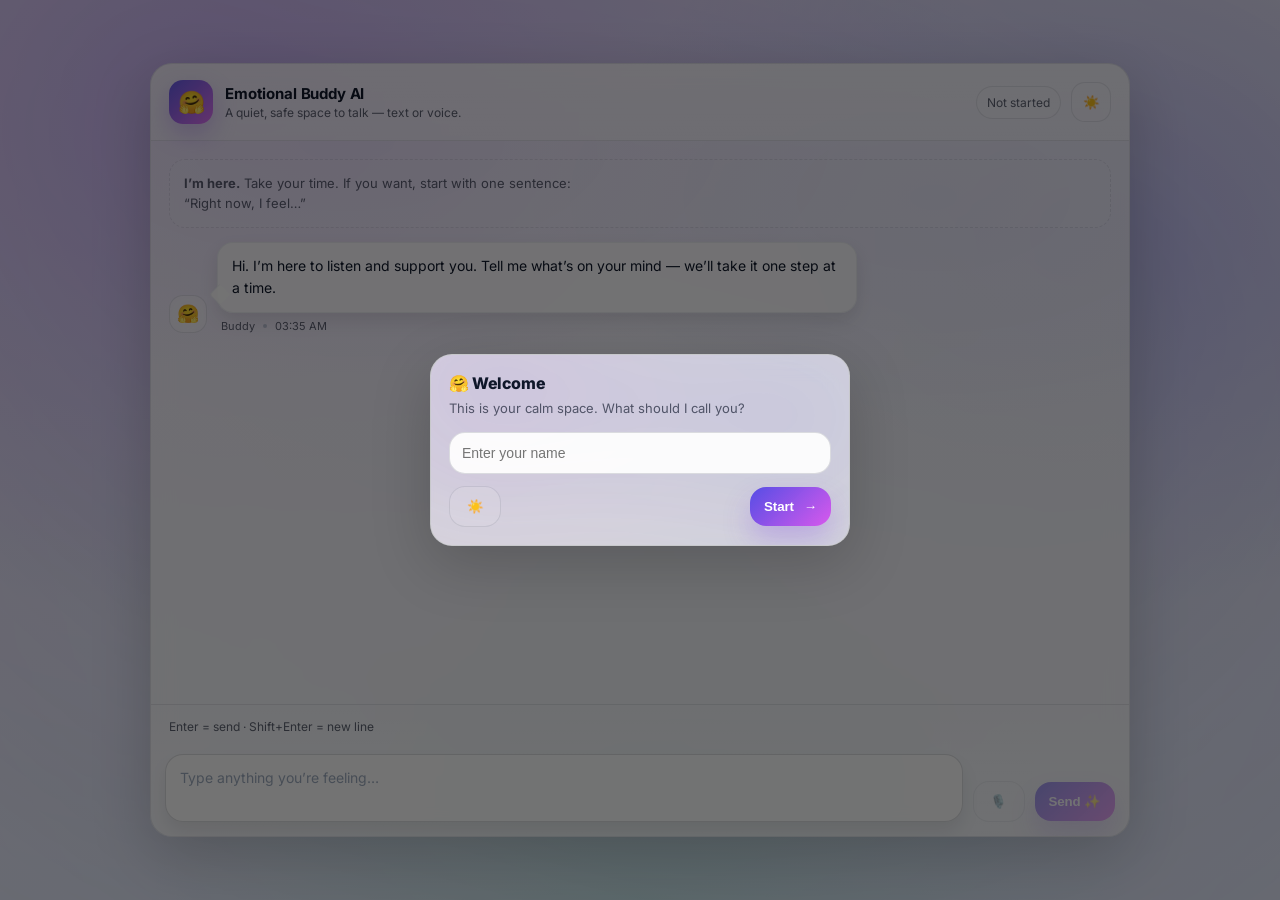
<file: index.html>
<!DOCTYPE html>
<html lang="en">
<head>
  <meta charset="UTF-8" />
  <meta name="viewport" content="width=device-width, initial-scale=1.0" />
  <title>Emotional Buddy AI</title>

  <!-- Fonts -->
  <link rel="preconnect" href="https://fonts.googleapis.com">
  <link rel="preconnect" href="https://fonts.gstatic.com" crossorigin>
  <link href="https://fonts.googleapis.com/css2?family=Inter:wght@400;500;600;700&display=swap" rel="stylesheet">

  <style>
    /* -------------------------
      Design System: Midnight Companion (Light + Dark)
    -------------------------- */
    :root {
      --font: "Inter", system-ui, -apple-system, Segoe UI, Roboto, Arial, sans-serif;
      --radius-xl: 22px;
      --radius-lg: 16px;
      --radius-md: 14px;

      --shadow-soft: 0 18px 60px rgba(0,0,0,0.18);
      --shadow-card: 0 10px 24px rgba(0,0,0,0.12);
      --shadow-bubble: 0 8px 18px rgba(0,0,0,0.10);

      --translucent: rgba(255,255,255,0.55);
      --blur: blur(12px);

      /* Light theme */
      --bg0: #f7f7fb;
      --bg1: #eef0ff;
      --panel: rgba(255,255,255,0.75);
      --panelBorder: rgba(30,41,59,0.10);

      --text: #0f172a;
      --muted: rgba(15,23,42,0.66);

      --bubbleBot: rgba(255,255,255,0.85);
      --bubbleUser: linear-gradient(135deg, rgba(79,70,229,0.95), rgba(168,85,247,0.92));
      --bubbleBotText: #0f172a;
      --bubbleUserText: rgba(255,255,255,0.98);

      --accent: #7c3aed;
      --accent2: #4f46e5;
      --ring: rgba(124,58,237,0.28);

      --inputBg: rgba(255,255,255,0.92);
      --inputBorder: rgba(15,23,42,0.14);

      --danger: #ef4444;
      --success: #10b981;
    }

    [data-theme="dark"] {
      --bg0: #070a14;
      --bg1: #0b1224;
      --panel: rgba(17, 24, 39, 0.62);
      --panelBorder: rgba(148,163,184,0.14);

      --text: rgba(255,255,255,0.92);
      --muted: rgba(255,255,255,0.62);

      --bubbleBot: rgba(17, 24, 39, 0.72);
      --bubbleUser: linear-gradient(135deg, rgba(99,102,241,0.92), rgba(217,70,239,0.80));
      --bubbleBotText: rgba(255,255,255,0.92);
      --bubbleUserText: rgba(255,255,255,0.98);

      --accent: #a78bfa;
      --accent2: #60a5fa;
      --ring: rgba(167,139,250,0.28);

      --inputBg: rgba(2,6,23,0.70);
      --inputBorder: rgba(148,163,184,0.18);
    }

    * { box-sizing: border-box; }
    html, body { height: 100%; }
    body {
      margin: 0;
      font-family: var(--font);
      color: var(--text);
      overflow: hidden;
      background:
        radial-gradient(1200px 900px at 20% 10%, rgba(124,58,237,0.25), transparent 60%),
        radial-gradient(900px 700px at 85% 25%, rgba(79,70,229,0.22), transparent 55%),
        radial-gradient(900px 700px at 50% 100%, rgba(16,185,129,0.10), transparent 55%),
        linear-gradient(180deg, var(--bg0), var(--bg1));
      display: grid;
      place-items: center;
      padding: 18px;
    }

    .aurora {
      position: fixed;
      inset: -40%;
      pointer-events: none;
      background:
        radial-gradient(circle at 30% 30%, rgba(124,58,237,0.16), transparent 45%),
        radial-gradient(circle at 70% 40%, rgba(79,70,229,0.14), transparent 45%),
        radial-gradient(circle at 50% 70%, rgba(16,185,129,0.08), transparent 50%);
      filter: blur(60px);
      transform: translateZ(0);
      animation: drift 12s ease-in-out infinite alternate;
      opacity: 0.9;
    }
    @keyframes drift {
      from { transform: translate3d(-1.5%, -1.2%, 0) scale(1.02); }
      to   { transform: translate3d( 1.5%,  1.2%, 0) scale(1.04); }
    }

    .app {
      width: min(980px, 96vw);
      height: min(86vh, 820px);
      border-radius: var(--radius-xl);
      background: var(--panel);
      border: 1px solid var(--panelBorder);
      box-shadow: var(--shadow-soft);
      backdrop-filter: var(--blur);
      -webkit-backdrop-filter: var(--blur);
      overflow: hidden;
      display: grid;
      grid-template-rows: auto 1fr auto;
      position: relative;
    }

    .header {
      display: flex;
      align-items: center;
      justify-content: space-between;
      gap: 14px;
      padding: 16px 18px;
      border-bottom: 1px solid var(--panelBorder);
      background: linear-gradient(180deg, rgba(255,255,255,0.10), transparent);
    }

    .brand {
      display: flex;
      align-items: center;
      gap: 12px;
      min-width: 0;
    }

    .logo {
      width: 44px;
      height: 44px;
      border-radius: 14px;
      background: linear-gradient(135deg, rgba(79,70,229,0.88), rgba(217,70,239,0.74));
      box-shadow: 0 10px 24px rgba(124,58,237,0.25);
      display: grid;
      place-items: center;
      color: white;
      font-size: 22px;
      flex: 0 0 auto;
    }

    .brandText { min-width: 0; }
    .title {
      font-size: 15px;
      font-weight: 700;
      letter-spacing: -0.01em;
      margin: 0;
      white-space: nowrap;
      overflow: hidden;
      text-overflow: ellipsis;
    }
    .subtitle {
      margin: 2px 0 0;
      font-size: 12px;
      color: var(--muted);
      white-space: nowrap;
      overflow: hidden;
      text-overflow: ellipsis;
    }

    .headerRight {
      display: flex;
      align-items: center;
      gap: 10px;
      flex: 0 0 auto;
    }

    .chip {
      display: inline-flex;
      align-items: center;
      gap: 8px;
      padding: 8px 10px;
      border-radius: 999px;
      border: 1px solid var(--panelBorder);
      background: rgba(255,255,255,0.08);
      color: var(--muted);
      font-size: 12px;
      user-select: none;
    }

    .iconBtn {
      border: 1px solid var(--panelBorder);
      background: rgba(255,255,255,0.08);
      color: var(--text);
      border-radius: 14px;
      width: 40px;
      height: 40px;
      display: grid;
      place-items: center;
      cursor: pointer;
      transition: transform 0.12s ease, background 0.12s ease, border-color 0.12s ease;
      user-select: none;
    }
    .iconBtn:hover { transform: translateY(-1px); background: rgba(255,255,255,0.12); }
    .iconBtn:active { transform: translateY(0px) scale(0.98); }
    .iconBtn:focus-visible { outline: 3px solid var(--ring); outline-offset: 2px; }

    .messages {
      padding: 18px;
      overflow: auto;
      scroll-behavior: smooth;
      background:
        radial-gradient(900px 400px at 20% 0%, rgba(124,58,237,0.08), transparent 60%),
        radial-gradient(700px 380px at 80% 10%, rgba(79,70,229,0.06), transparent 60%),
        linear-gradient(180deg, rgba(255,255,255,0.02), transparent);
    }

    .messages::-webkit-scrollbar { width: 10px; }
    .messages::-webkit-scrollbar-thumb {
      background: rgba(148,163,184,0.28);
      border-radius: 999px;
      border: 2px solid rgba(0,0,0,0);
      background-clip: content-box;
    }
    .messages::-webkit-scrollbar-thumb:hover { background: rgba(148,163,184,0.40); background-clip: content-box; }

    .emptyState {
      border: 1px dashed var(--panelBorder);
      background: rgba(255,255,255,0.06);
      padding: 14px 14px;
      border-radius: var(--radius-lg);
      color: var(--muted);
      font-size: 13px;
      line-height: 1.5;
      margin-bottom: 14px;
    }

    .msgRow {
      display: flex;
      gap: 10px;
      margin: 12px 0;
      align-items: flex-end;
      animation: popIn 0.18s ease-out;
    }
    @keyframes popIn {
      from { opacity: 0; transform: translateY(8px); }
      to   { opacity: 1; transform: translateY(0); }
    }
    .msgRow.user { justify-content: flex-end; }

    .avatar {
      width: 38px;
      height: 38px;
      border-radius: 14px;
      display: grid;
      place-items: center;
      flex: 0 0 auto;
      border: 1px solid var(--panelBorder);
      background: rgba(255,255,255,0.08);
      backdrop-filter: var(--blur);
      -webkit-backdrop-filter: var(--blur);
      font-size: 18px;
    }

    .bubbleWrap {
      max-width: min(74%, 640px);
      display: grid;
      gap: 6px;
    }
    .bubble {
      position: relative;
      padding: 12px 14px;
      border-radius: 16px;
      box-shadow: var(--shadow-bubble);
      line-height: 1.6;
      white-space: pre-wrap;
      word-wrap: break-word;
      font-size: 14px;
    }
    .bubble.bot {
      background: var(--bubbleBot);
      color: var(--bubbleBotText);
      border: 1px solid rgba(148,163,184,0.14);
    }
    .bubble.user {
      background: var(--bubbleUser);
      color: var(--bubbleUserText);
      border: 1px solid rgba(255,255,255,0.16);
    }

    .bubble.bot::after {
      content: "";
      position: absolute;
      left: -6px;
      bottom: 10px;
      width: 14px;
      height: 14px;
      background: var(--bubbleBot);
      border-left: 1px solid rgba(148,163,184,0.14);
      border-bottom: 1px solid rgba(148,163,184,0.14);
      transform: rotate(45deg);
      border-bottom-left-radius: 4px;
    }
    .bubble.user::after {
      content: "";
      position: absolute;
      right: -6px;
      bottom: 10px;
      width: 14px;
      height: 14px;
      background: linear-gradient(135deg, rgba(99,102,241,0.92), rgba(217,70,239,0.80));
      border-right: 1px solid rgba(255,255,255,0.16);
      border-top: 1px solid rgba(255,255,255,0.16);
      transform: rotate(45deg);
      border-top-right-radius: 4px;
    }

    .meta {
      font-size: 11px;
      color: var(--muted);
      display: flex;
      gap: 8px;
      align-items: center;
      padding: 0 4px;
    }
    .meta .dot {
      width: 4px; height: 4px;
      border-radius: 999px;
      background: rgba(148,163,184,0.55);
    }

    .typingDots {
      display: inline-flex;
      gap: 6px;
      padding: 4px 2px;
      align-items: center;
    }
    .typingDots span {
      width: 6px; height: 6px;
      border-radius: 999px;
      background: rgba(148,163,184,0.65);
      animation: blink 1s infinite ease-in-out;
    }
    .typingDots span:nth-child(2) { animation-delay: 0.15s; }
    .typingDots span:nth-child(3) { animation-delay: 0.30s; }
    @keyframes blink {
      0%, 100% { transform: translateY(0); opacity: 0.55; }
      50% { transform: translateY(-3px); opacity: 1; }
    }

    .composer {
      border-top: 1px solid var(--panelBorder);
      padding: 14px;
      background: linear-gradient(180deg, transparent, rgba(255,255,255,0.05));
      display: grid;
      gap: 10px;
    }

    .composerInner {
      display: grid;
      grid-template-columns: 1fr auto;
      gap: 10px;
      align-items: end;
    }

    .inputShell {
      border: 1px solid var(--inputBorder);
      background: var(--inputBg);
      border-radius: 18px;
      padding: 10px 10px;
      display: grid;
      gap: 8px;
      box-shadow: 0 10px 18px rgba(0,0,0,0.08);
    }
    .inputShell:focus-within { outline: 3px solid var(--ring); outline-offset: 2px; }

    textarea {
      width: 100%;
      resize: none;
      border: none;
      outline: none;
      background: transparent;
      color: var(--text);
      font-family: var(--font);
      font-size: 14px;
      line-height: 1.5;
      min-height: 42px;
      max-height: 140px;
      padding: 2px 4px;
    }
    textarea::placeholder { color: rgba(148,163,184,0.9); }

    .composerActions {
      display: flex;
      gap: 10px;
      align-items: center;
      justify-content: flex-end;
    }

    .btn {
      border: none;
      cursor: pointer;
      border-radius: 16px;
      padding: 12px 14px;
      font-weight: 700;
      letter-spacing: -0.01em;
      transition: transform 0.12s ease, filter 0.12s ease;
      user-select: none;
      display: inline-flex;
      align-items: center;
      gap: 10px;
    }
    .btn:active { transform: scale(0.98); }
    .btn:disabled { opacity: 0.55; cursor: not-allowed; }

    .btnPrimary {
      background: linear-gradient(135deg, rgba(79,70,229,0.95), rgba(217,70,239,0.86));
      color: white;
      box-shadow: 0 14px 28px rgba(124,58,237,0.25);
    }
    .btnPrimary:hover { filter: brightness(1.02); transform: translateY(-1px); }

    .btnGhost {
      background: rgba(255,255,255,0.08);
      border: 1px solid var(--panelBorder);
      color: var(--text);
      padding: 12px 12px;
      width: 52px;
      justify-content: center;
    }
    .btnGhost:hover { transform: translateY(-1px); }

    .helperLine {
      display: flex;
      justify-content: space-between;
      gap: 10px;
      padding: 0 4px;
      color: var(--muted);
      font-size: 12px;
      user-select: none;
    }

    .hidden { display: none !important; }

    .modal {
      position: fixed;
      inset: 0;
      background: rgba(0,0,0,0.55);
      display: grid;
      place-items: center;
      padding: 16px;
      z-index: 9999;
    }
    .modalCard {
      width: min(420px, 96vw);
      border-radius: var(--radius-xl);
      background: var(--panel);
      border: 1px solid var(--panelBorder);
      box-shadow: var(--shadow-soft);
      backdrop-filter: var(--blur);
      -webkit-backdrop-filter: var(--blur);
      padding: 18px;
      overflow: hidden;
      position: relative;
    }
    .modalCard::before {
      content: "";
      position: absolute;
      inset: -40%;
      background:
        radial-gradient(circle at 30% 30%, rgba(124,58,237,0.22), transparent 45%),
        radial-gradient(circle at 70% 40%, rgba(79,70,229,0.20), transparent 45%);
      filter: blur(50px);
      opacity: 0.7;
      pointer-events: none;
    }
    .modalInner { position: relative; z-index: 1; }

    .modalTitle {
      display: flex;
      align-items: center;
      gap: 10px;
      margin: 0 0 6px;
      font-size: 16px;
      font-weight: 800;
      letter-spacing: -0.01em;
    }
    .modalText {
      margin: 0 0 14px;
      color: var(--muted);
      font-size: 13px;
      line-height: 1.5;
    }

    .nameInput {
      width: 100%;
      border-radius: 16px;
      padding: 12px 12px;
      border: 1px solid var(--inputBorder);
      background: var(--inputBg);
      color: var(--text);
      outline: none;
      font-size: 14px;
      margin-bottom: 12px;
    }
    .nameInput:focus { outline: 3px solid var(--ring); outline-offset: 2px; }

    .row {
      display: flex;
      gap: 10px;
      align-items: center;
      justify-content: space-between;
    }

    /* Recording pill */
    .recordPill {
      display: inline-flex;
      align-items: center;
      gap: 8px;
      padding: 6px 10px;
      border-radius: 999px;
      border: 1px solid rgba(239,68,68,0.25);
      background: rgba(239,68,68,0.10);
      color: rgba(239,68,68,0.95);
      font-size: 12px;
      font-weight: 700;
    }
    .pulseDot {
      width: 8px; height: 8px;
      border-radius: 999px;
      background: rgba(239,68,68,0.95);
      box-shadow: 0 0 0 0 rgba(239,68,68,0.50);
      animation: pulse 1.2s infinite ease-out;
    }
    @keyframes pulse {
      0% { box-shadow: 0 0 0 0 rgba(239,68,68,0.45); }
      100% { box-shadow: 0 0 0 12px rgba(239,68,68,0.00); }
    }

    @media (max-width: 520px) {
      .bubbleWrap { max-width: 88%; }
      .subtitle { display: none; }
      .chip { display: none; }
    }

    .intentBar {
      display: flex;
      gap: 10px;
      padding: 12px 14px;
      border-top: 1px solid var(--panelBorder);
      background: rgba(255,255,255,0.04);
      backdrop-filter: var(--blur);
      -webkit-backdrop-filter: var(--blur);
    }
    .intentBar .btnGhost {
      width: auto;
      padding: 10px 14px;
    }
  </style>
</head>

<body>
  <div class="aurora"></div>

  <!-- Welcome Modal -->
  <div class="modal" id="modal">
    <div class="modalCard" role="dialog" aria-modal="true" aria-labelledby="welcomeTitle">
      <div class="modalInner">
        <h2 class="modalTitle" id="welcomeTitle">🤗 Welcome</h2>
        <p class="modalText">This is your calm space. What should I call you?</p>

        <input class="nameInput" type="text" id="nameInput" placeholder="Enter your name" autocomplete="name" />

        <div class="row">
          <button class="btn btnGhost" id="modalThemeBtn" type="button" title="Toggle theme" aria-label="Toggle theme">🌙</button>
          <button class="btn btnPrimary" id="startBtn" type="button">
            Start <span aria-hidden="true">→</span>
          </button>
        </div>
      </div>
    </div>
  </div>

  <!-- App -->
  <main class="app" id="app" aria-label="Emotional Buddy AI chat">
    <header class="header">
      <div class="brand">
        <div class="logo" aria-hidden="true">🤗</div>
        <div class="brandText">
          <p class="title">Emotional Buddy AI</p>
          <p class="subtitle">A quiet, safe space to talk — text or voice.</p>
        </div>
      </div>

      <div class="headerRight">
        <div class="chip" id="whoChip">Not started</div>
        <button class="iconBtn" id="themeBtn" type="button" title="Toggle theme" aria-label="Toggle theme">🌙</button>
      </div>
    </header>

    <section class="messages" id="messages">
      <div class="emptyState" id="emptyState">
        <b>I’m here.</b> Take your time. If you want, start with one sentence:
        <br/>“Right now, I feel…”
      </div>

      <div class="msgRow bot">
        <div class="avatar" aria-hidden="true">🤗</div>
        <div class="bubbleWrap">
          <div class="bubble bot">Hi. I’m here to listen and support you. Tell me what’s on your mind — we’ll take it one step at a time.</div>
          <div class="meta"><span>Buddy</span><span class="dot"></span><span id="bootTime"></span></div>
        </div>
      </div>
    </section>

    <footer class="composer" id="composer">
      <div class="helperLine">
        <span id="recordStatus" class="hidden">
          <span class="recordPill"><span class="pulseDot"></span> Recording…</span>
        </span>
        <span>Enter = send · Shift+Enter = new line</span>
      </div>

      <div id="intentMount"></div>

      <div class="composerInner">
        <div class="inputShell">
          <textarea id="userInput" placeholder="Type anything you’re feeling…" disabled></textarea>
        </div>

        <div class="composerActions">
          <button class="btn btnGhost" id="voiceBtn" type="button" title="Tap to start/stop" aria-label="Voice input" disabled>🎙️</button>
          <button class="btn btnPrimary" id="sendBtn" type="button" disabled>Send ✨</button>
        </div>
      </div>
    </footer>
  </main>

  <script>
    // ---------------------------
    // Config (✅ necessary changes)
    // ---------------------------
    // Default: same-origin (works when Flask serves index.html)
    // Override by adding ?api=http://localhost:5000  (or your server URL)
    // Example: http://localhost:5173/?api=http://localhost:5000
    const params = new URLSearchParams(location.search);
    const API_BASE = (params.get("api") || "").replace(/\/+$/, ""); // trim trailing slashes

    const REGISTER_ENDPOINT = API_BASE + "/api/register";
    const CHAT_ENDPOINT = API_BASE + "/api/chat";
    const VOICE_ENDPOINT = API_BASE + "/api/analyze/voice";

    // ---------------------------
    // State
    // ---------------------------
    let userId = null;
    let userName = "Friend";
    let typingNode = null;

    // Voice
    let mediaRecorder = null;
    let chunks = [];
    let isRecording = false;

    // ---------------------------
    // Theme
    // ---------------------------
    function applyTheme(theme) {

    if (theme === "light") {

        document.body.classList.add("light");

        // Show dark-mode button
        themeBtn.textContent = "🌙";
        modalThemeBtn.textContent = "🌙";
    }
    else {

        document.body.classList.remove("light");

        // Show light-mode button
        themeBtn.textContent = "☀️";
        modalThemeBtn.textContent = "☀️";
    }
}
    function toggleTheme() {
      const current = document.documentElement.getAttribute("data-theme") || "dark";
      applyTheme(current === "dark" ? "light" : "dark");
    }

    (function initTheme() {
      const saved = localStorage.getItem("theme");
      if (saved) applyTheme(saved);
      else applyTheme("dark");
    })();

    document.getElementById("themeBtn").addEventListener("click", toggleTheme);
    document.getElementById("modalThemeBtn").addEventListener("click", toggleTheme);

    // ---------------------------
    // Helpers
    // ---------------------------
    function nowTime() {
      const d = new Date();
      return d.toLocaleTimeString([], { hour: "2-digit", minute: "2-digit" });
    }

    function escapeHtml(text) {
      const div = document.createElement("div");
      div.textContent = String(text ?? "");
      return div.innerHTML;
    }

    function scrollToBottom() {
      const m = document.getElementById("messages");
      m.scrollTop = m.scrollHeight;
    }

    function setEnabled(enabled) {
      document.getElementById("userInput").disabled = !enabled;
      document.getElementById("sendBtn").disabled = !enabled;
      document.getElementById("voiceBtn").disabled = !enabled;
      document.getElementById("whoChip").textContent = enabled ? ("Chatting as " + userName) : "Not started";
    }

    function hideEmptyStateIfNeeded() {
      const empty = document.getElementById("emptyState");
      const rows = document.querySelectorAll(".msgRow");
      if (rows.length > 1) empty.classList.add("hidden");
    }

    function autoResizeTextarea(el) {
      el.style.height = "auto";
      el.style.height = Math.min(el.scrollHeight, 140) + "px";
    }

    // ---------------------------
    // Intent buttons
    // ---------------------------
    function clearIntentButtons() {
      const existing = document.getElementById("intentBar");
      if (existing) existing.remove();
    }

    function renderIntentButtons(buttons) {
      clearIntentButtons();
      if (!buttons || !buttons.length) return;

      const bar = document.createElement("div");
      bar.id = "intentBar";
      bar.className = "intentBar";

      buttons.forEach((label) => {
        const b = document.createElement("button");
        b.className = "btn btnGhost";
        b.type = "button";
        b.textContent = label;
        b.addEventListener("click", () => {
          document.getElementById("userInput").value = label;
          send();
          clearIntentButtons();
        });
        bar.appendChild(b);
      });

      document.getElementById("intentMount").appendChild(bar);
    }

    // ---------------------------
    // Message Rendering
    // ---------------------------
    function addMessage({ who, text, label }) {
      const messages = document.getElementById("messages");

      const row = document.createElement("div");
      row.className = "msgRow " + who;

      const avatar = document.createElement("div");
      avatar.className = "avatar";
      avatar.setAttribute("aria-hidden", "true");
      avatar.textContent = (who === "user") ? "👤" : "🤗";

      const wrap = document.createElement("div");
      wrap.className = "bubbleWrap";

      const bubble = document.createElement("div");
      bubble.className = "bubble " + (who === "user" ? "user" : "bot");
      bubble.innerHTML = escapeHtml(text);

      const meta = document.createElement("div");
      meta.className = "meta";
      meta.innerHTML = `<span>${escapeHtml(label)}</span><span class="dot"></span><span>${nowTime()}</span>`;

      if (who === "user") {
        row.classList.add("user");
        row.appendChild(wrap);
        row.appendChild(avatar);
      } else {
        row.appendChild(avatar);
        row.appendChild(wrap);
      }

      wrap.appendChild(bubble);
      wrap.appendChild(meta);

      messages.appendChild(row);
      hideEmptyStateIfNeeded();
      scrollToBottom();
      return row;
    }

    function showTyping() {
      if (typingNode) return;

      const row = document.createElement("div");
      row.className = "msgRow bot";

      const avatar = document.createElement("div");
      avatar.className = "avatar";
      avatar.setAttribute("aria-hidden", "true");
      avatar.textContent = "🤗";

      const wrap = document.createElement("div");
      wrap.className = "bubbleWrap";

      const bubble = document.createElement("div");
      bubble.className = "bubble bot";
      bubble.innerHTML = `
        <span class="typingDots" aria-label="Typing">
          <span></span><span></span><span></span>
        </span>
      `;

      const meta = document.createElement("div");
      meta.className = "meta";
      meta.innerHTML = `<span>Buddy</span><span class="dot"></span><span>${nowTime()}</span>`;

      row.appendChild(avatar);
      wrap.appendChild(bubble);
      wrap.appendChild(meta);
      row.appendChild(wrap);

      document.getElementById("messages").appendChild(row);
      typingNode = row;
      hideEmptyStateIfNeeded();
      scrollToBottom();
    }

    function hideTyping() {
      if (!typingNode) return;
      typingNode.remove();
      typingNode = null;
    }

    // ---------------------------
    // Register / Start
    // ---------------------------
    async function start() {
      const nameEl = document.getElementById("nameInput");
      userName = (nameEl?.value || "").trim() || "Friend";
      document.getElementById("whoChip").textContent = "Starting…";

      try {
        const res = await fetch(REGISTER_ENDPOINT, {
          method: "POST",
          headers: { "Content-Type": "application/json" },
          body: JSON.stringify({ name: userName })
        });

        const raw = await res.text();
        let data = {};
        try { data = JSON.parse(raw); } catch { data = {}; }

        if (!res.ok || !data.user_id) {
          throw new Error((data && data.error) ? data.error : raw.slice(0, 400));
        }

        userId = data.user_id;

        // hide modal + enable chat
        document.getElementById("modal").classList.add("hidden");
        setEnabled(true);

        addMessage({
          who: "bot",
          label: "Buddy",
          text: `Welcome, ${userName}. I’m here with you. What’s been sitting on your mind lately?`
        });

        setTimeout(() => document.getElementById("userInput")?.focus(), 120);
      } catch (err) {
        console.error("[start] register failed:", err);
        document.getElementById("whoChip").textContent = "Could not start";
        alert("Register failed:\n\n" + (err.message || String(err)));
      }
    }

    // ---------------------------
    // Send Text
    // ---------------------------
    async function send() {
      if (!userId) {
        alert("Please click Start first.");
        return;
      }

      const input = document.getElementById("userInput");
      const msg = input.value.trim();
      if (!msg) return;

      clearIntentButtons();
      addMessage({ who: "user", label: userName, text: msg });

      input.value = "";
      autoResizeTextarea(input);

      showTyping();

      try {
        const res = await fetch(CHAT_ENDPOINT, {
          method: "POST",
          headers: { "Content-Type": "application/json" },
          body: JSON.stringify({ user_id: userId, message: msg, user_name: userName })
        });

        const raw = await res.text();
        let data = {};
        try { data = JSON.parse(raw); } catch { data = {}; }

        if (!res.ok) {
          throw new Error((data && data.error) ? data.error : raw.slice(0, 400));
        }

        hideTyping();
        addMessage({ who: "bot", label: "Buddy", text: data.response ?? "I’m here. Tell me more." });
        renderIntentButtons(data.buttons || []);
      } catch (err) {
        hideTyping();
        addMessage({ who: "bot", label: "Buddy", text: "Backend error: " + (err.message || "Unknown error") });
      }
    }

    // ---------------------------
    // Voice Recording + Upload (✅ necessary changes)
    // ---------------------------
    function setRecordingUI(on) {
      const status = document.getElementById("recordStatus");
      const btn = document.getElementById("voiceBtn");
      if (on) {
        status.classList.remove("hidden");
        btn.textContent = "⏹️";
        btn.title = "Stop recording";
      } else {
        status.classList.add("hidden");
        btn.textContent = "🎙️";
        btn.title = "Voice input";
      }
    }

    function extFromMime(mime) {
      const m = (mime || "").toLowerCase();
      if (m.includes("ogg")) return "ogg";
      if (m.includes("wav")) return "wav";
      if (m.includes("mp4")) return "mp4";
      // default for most browsers
      return "webm";
    }

    async function ensureRecorder() {
      if (mediaRecorder) return true;
      if (!navigator.mediaDevices || !navigator.mediaDevices.getUserMedia) {
        alert("Voice recording is not supported in this browser.");
        return false;
      }

      const stream = await navigator.mediaDevices.getUserMedia({ audio: true });

      const candidates = [
        "audio/webm;codecs=opus",
        "audio/webm",
        "audio/ogg;codecs=opus",
        "audio/ogg",
        "audio/wav"
      ];
      const mimeType = candidates.find(t => MediaRecorder.isTypeSupported(t)) || "";

      mediaRecorder = new MediaRecorder(stream, mimeType ? { mimeType } : undefined);

      mediaRecorder.ondataavailable = (e) => {
        if (e.data && e.data.size > 0) chunks.push(e.data);
      };

      mediaRecorder.onstop = async () => {
        const mime = mediaRecorder.mimeType || "audio/webm";
        const blob = new Blob(chunks, { type: mime });
        const ext = extFromMime(mime);

        chunks = [];
        isRecording = false;
        setRecordingUI(false);

        if (!userId) return;

        clearIntentButtons();
        showTyping();

        try {
          const fd = new FormData();
          // ✅ filename matches actual mime container
          fd.append("audio", blob, `voice.${ext}`);
          fd.append("user_id", userId);
          fd.append("user_name", userName);

          const res = await fetch(VOICE_ENDPOINT, { method: "POST", body: fd });

          const raw = await res.text();
          let data = {};
          try { data = JSON.parse(raw); } catch { data = {}; }

          if (!res.ok) throw new Error(data.error || raw.slice(0, 400));

          hideTyping();

          const transcript = data.transcript || data.text || data.message || null;
          const reply = data.response || data.reply || data.bot || data.result || null;

          if (transcript) addMessage({ who: "user", label: userName, text: transcript });
          else addMessage({ who: "user", label: userName, text: "🎙️ (voice message sent)" });

          addMessage({ who: "bot", label: "Buddy", text: reply ?? "I heard you. Want to tell me a bit more?" });
          renderIntentButtons(data.buttons || []);
        } catch (err) {
          hideTyping();
          addMessage({ who: "bot", label: "Buddy", text: "Voice failed: " + (err.message || "Unknown error") });
        }
      };

      return true;
    }

    async function toggleRecording() {
      if (!userId) {
        alert("Please click Start first.");
        return;
      }

      const ok = await ensureRecorder();
      if (!ok) return;

      if (!isRecording) {
        chunks = [];
        isRecording = true;
        setRecordingUI(true);
        mediaRecorder.start();
      } else {
        mediaRecorder.stop();
      }
    }

    // ---------------------------
    // Wire up events
    // ---------------------------
    document.getElementById("startBtn").addEventListener("click", start);
    document.getElementById("sendBtn").addEventListener("click", send);
    document.getElementById("voiceBtn").addEventListener("click", toggleRecording);

    document.getElementById("userInput").addEventListener("keydown", (e) => {
      if (e.key === "Enter" && !e.shiftKey) {
        e.preventDefault();
        send();
      }
    });

    document.getElementById("nameInput").addEventListener("keydown", (e) => {
      if (e.key === "Enter") start();
    });

    document.getElementById("userInput").addEventListener("input", (e) => autoResizeTextarea(e.target));

    document.getElementById("bootTime").textContent = nowTime();

    // disable until started
    setEnabled(false);

    // Optional: show which API base is being used (debug-friendly)
    // console.log("API_BASE =", API_BASE || "(same-origin)");
  </script>
</body>
</html>
</file>
